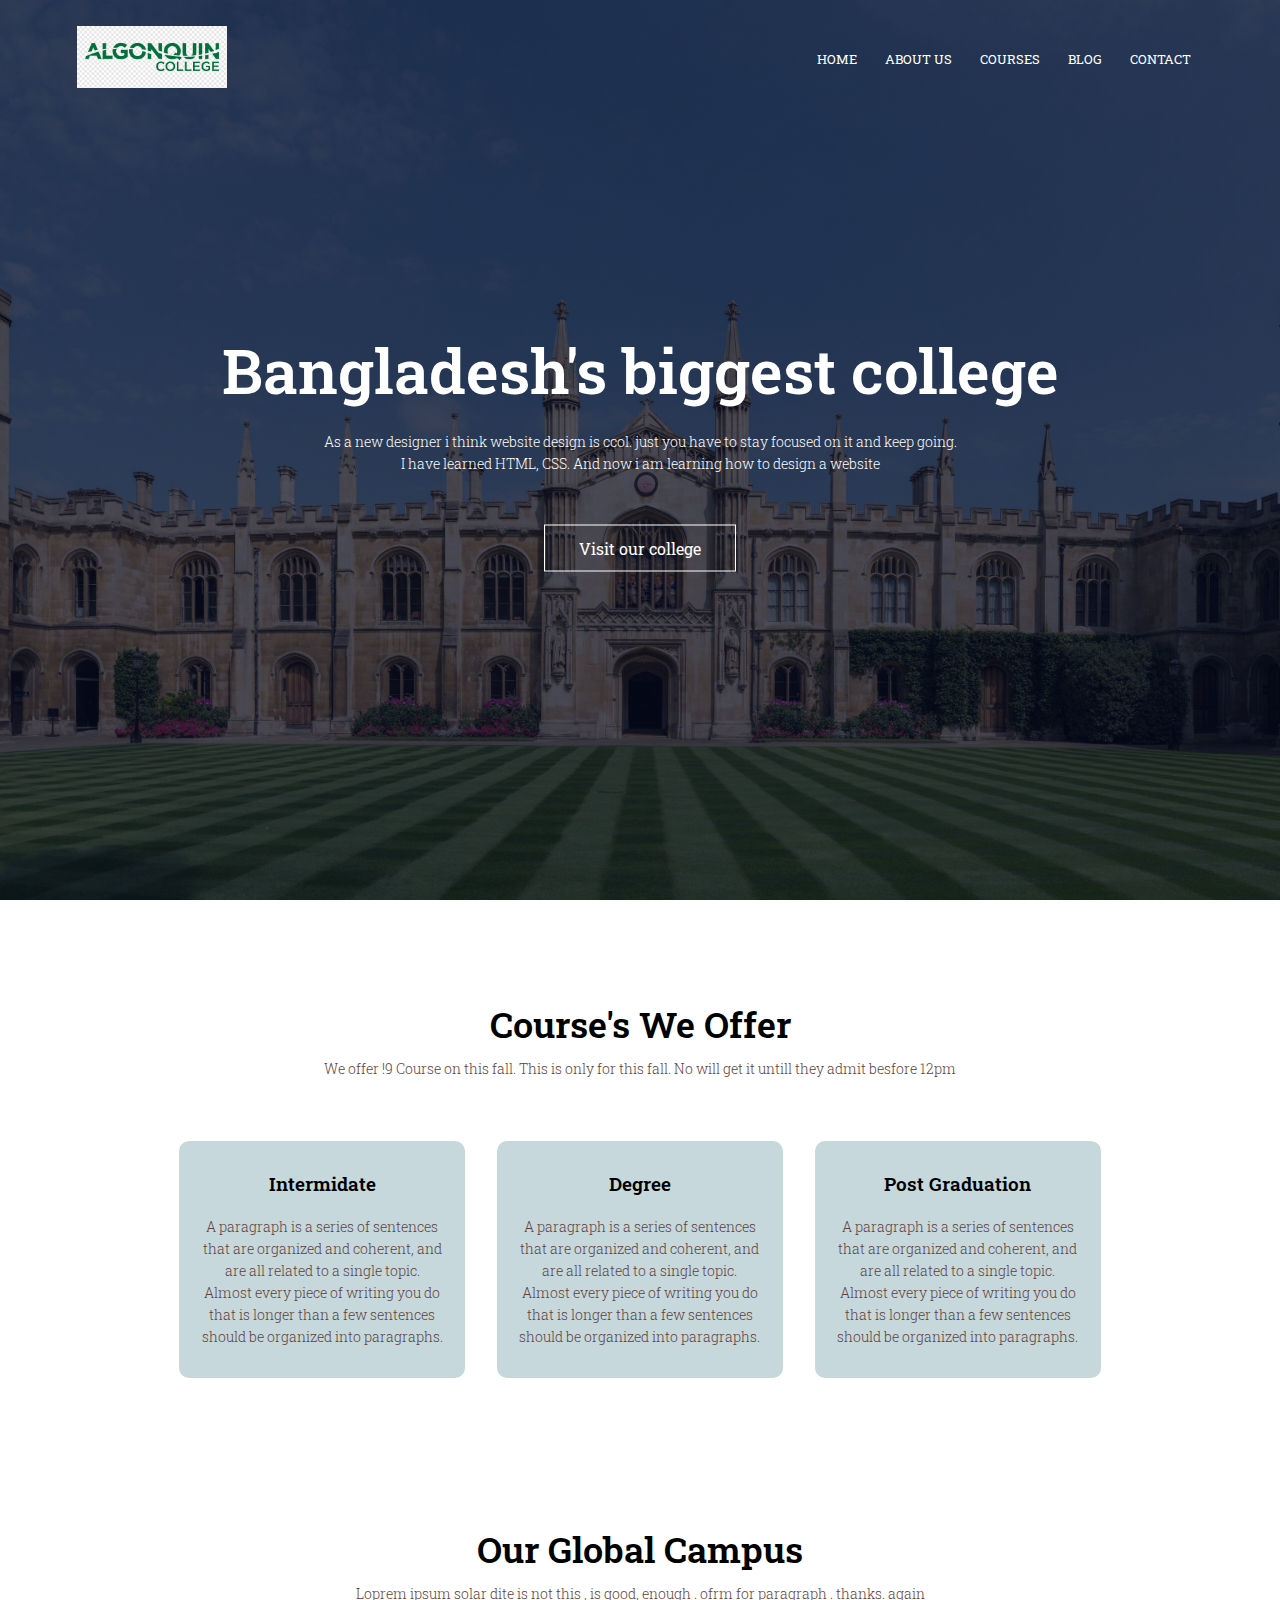
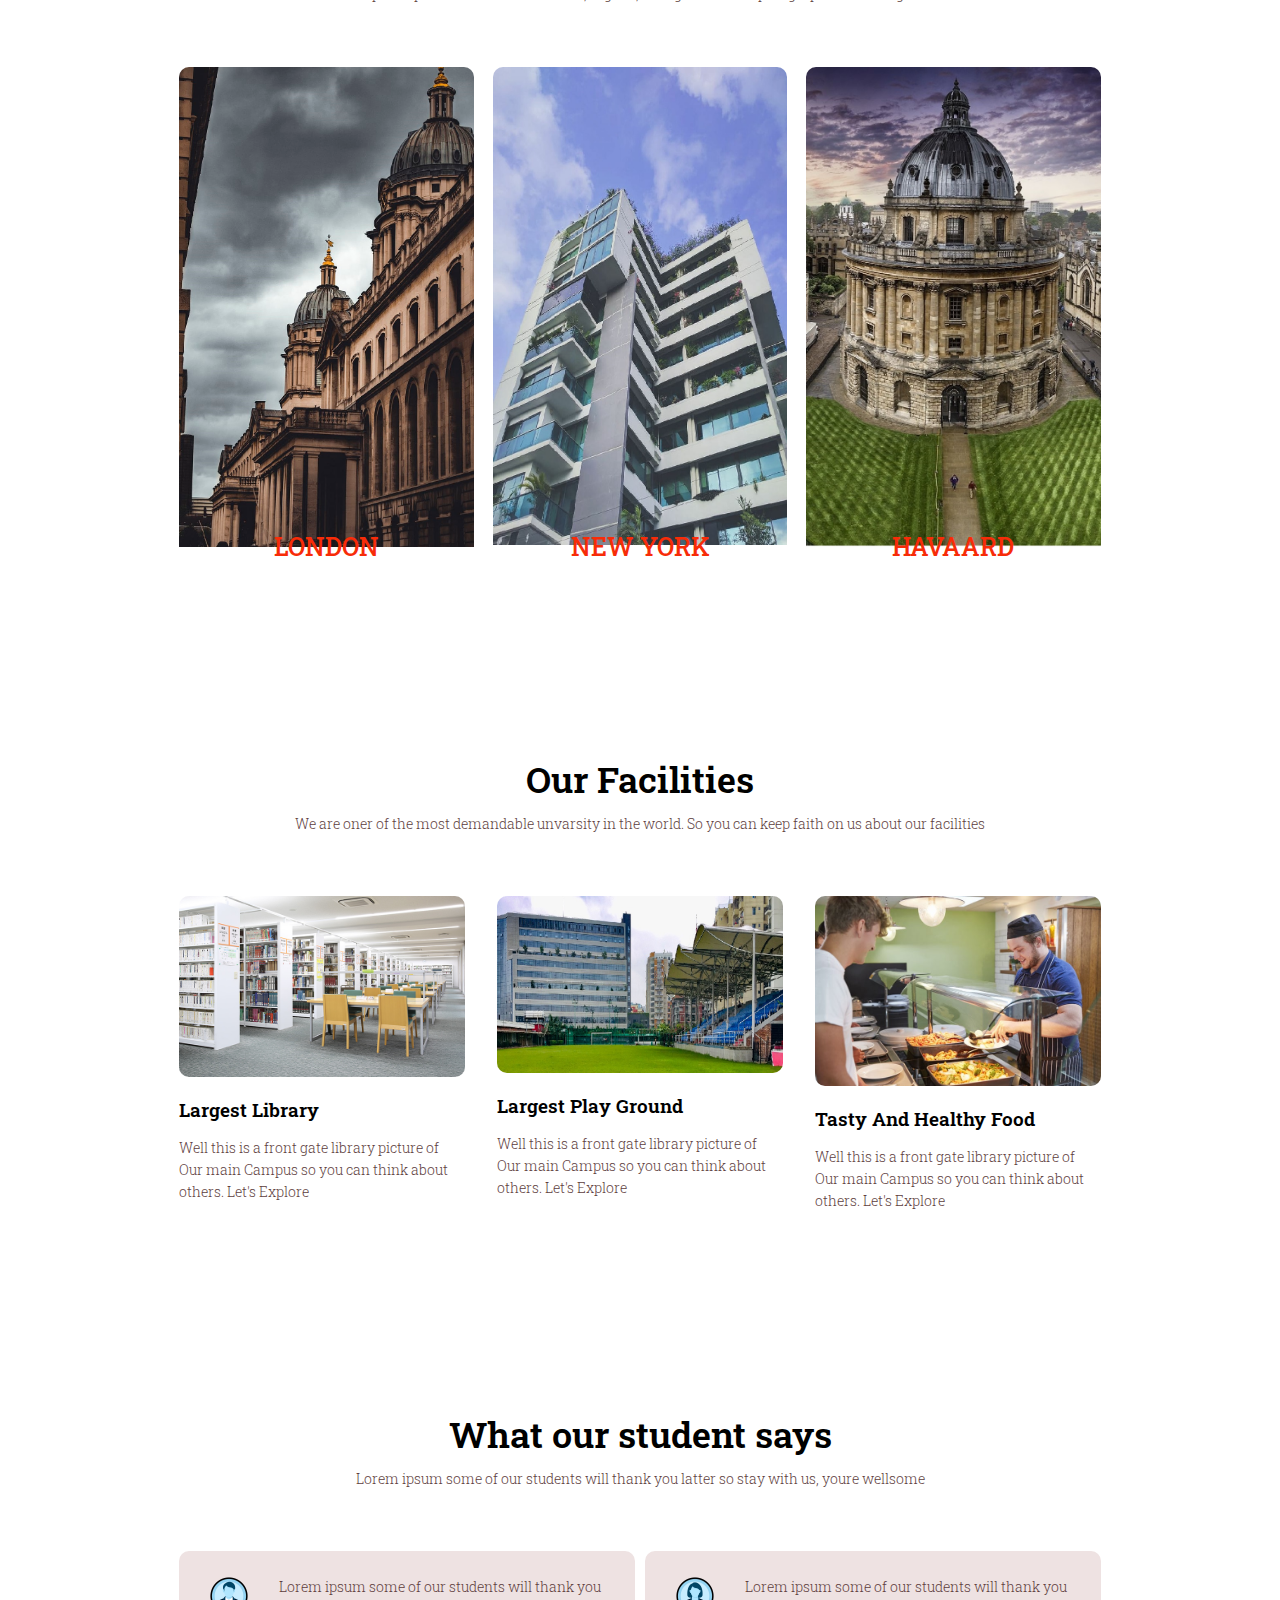
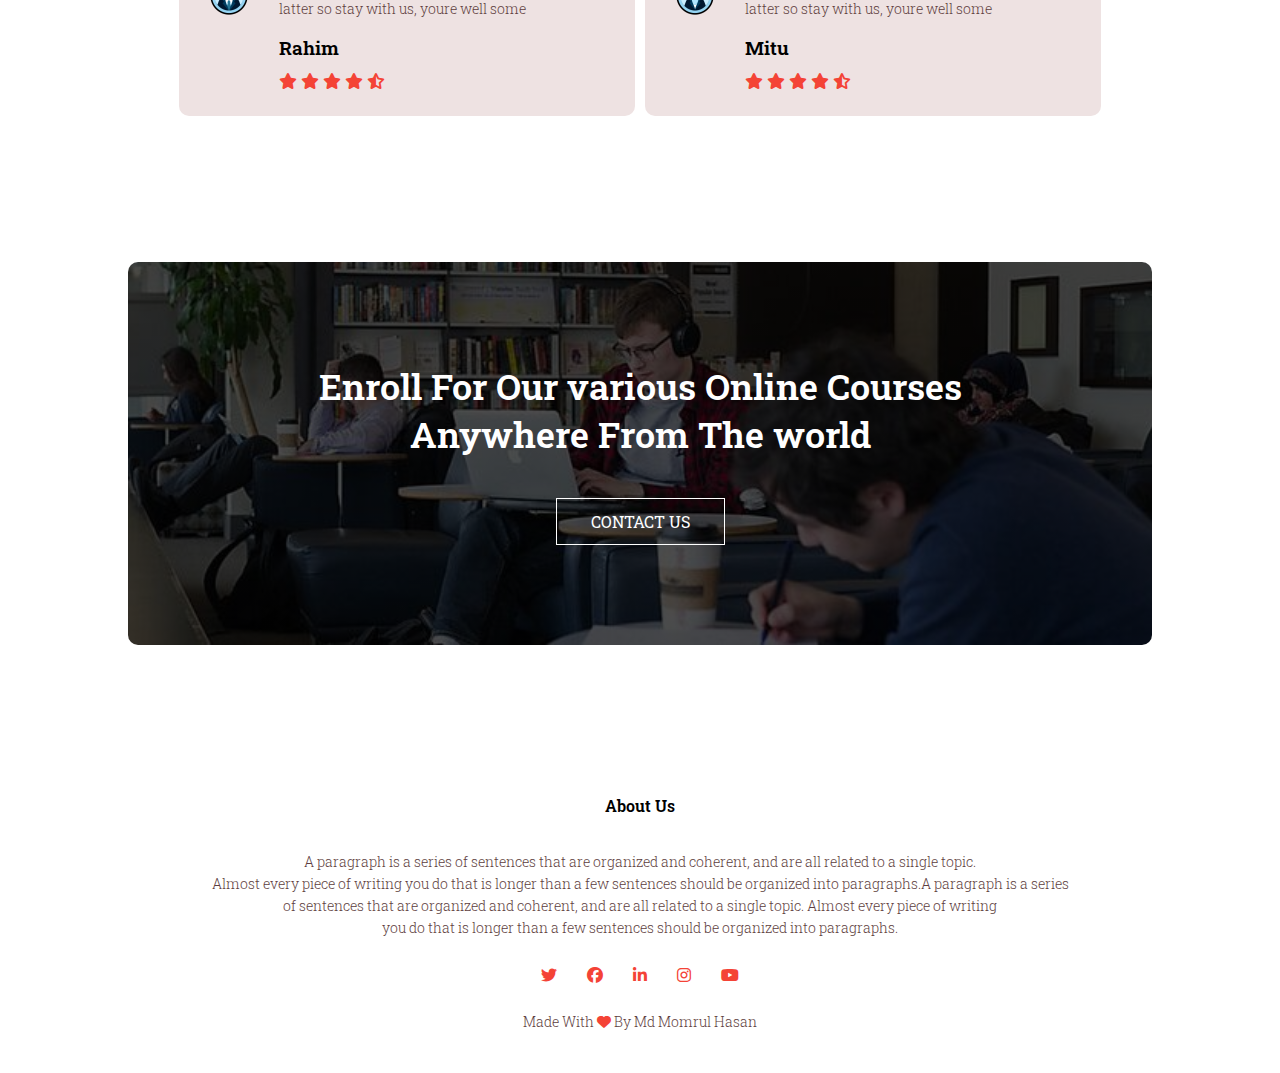
<file: GIMC/index.html>
<!DOCTYPE html>
<html lang="en">

<head>
    <meta charset="UTF-8">
    <meta http-equiv="X-UA-Compatible" content="IE=edge">
    <meta name="viewport" content="width=device-width, initial-scale=1.0">
    <title>Document</title>
    <link rel="stylesheet" href="style.css">
    <link rel="preconnect" href="https://fonts.googleapis.com">
    <link rel="preconnect" href="https://fonts.gstatic.com" crossorigin>
    <link
        href="https://fonts.googleapis.com/css2?family=Macondo&family=Roboto+Slab:wght@500;600;700;800;900&display=swap"
        rel="stylesheet">
    <link rel="stylesheet" href="https://cdnjs.cloudflare.com/ajax/libs/font-awesome/6.1.2/css/all.min.css">

<body>
    <section class="header">
        <nav>
            <a href="index.html"><img src="images/logo.png"></a>
            <div class="nav-links" id="navLinks">
                <i class="fa-solid fa-xmark" onclick="hideMenu()"></i>

                <ul>
                    <li><a href="index.html">HOME</a></li>
                    <li><a href="About.html">ABOUT US</a></li>
                    <li><a href="Course.html">COURSES</a></li>
                    <li><a href="Blog.html">BLOG</a></li>
                    <li><a href="Contact.html">CONTACT</a></li>
                </ul>
            </div>
            <i class="fa-solid fa-bars" onclick="showMenu ()"></i>

        </nav>
        <div class="text-box">
            <h1>Bangladesh's biggest college</h1>
            <p> As a new designer i think website design is ccol. just you have to stay focused on it and keep going.
                <br>I have learned HTML, CSS. And now i am learning how to design a website
            </p>
            <a href="" class="hero-btn">Visit our college</a>
        </div>
    </section>


    <section class="course">
        <h1>Course's We Offer </h1>
        <p>We offer !9 Course on this fall. This is only for this fall. No will get it untill they admit besfore 12pm
        </p>
        <div class="row">
            <div class="course-col">
                <h3>Intermidate</h3>
                <p>A paragraph is a series of sentences that are organized and coherent, and are all related to a single
                    topic. Almost
                    every piece of writing you do that is longer than a few sentences should be organized into
                    paragraphs.</p>
            </div>
            <div class="course-col">
                <h3>Degree</h3>
                <p>A paragraph is a series of sentences that are organized and coherent, and are all related to a single
                    topic.
                    Almost
                    every piece of writing you do that is longer than a few sentences should be organized into
                    paragraphs.</p>
            </div>
            <div class="course-col">
                <h3>Post Graduation</h3>
                <p>A paragraph is a series of sentences that are organized and coherent, and are all related to a single
                    topic.
                    Almost
                    every piece of writing you do that is longer than a few sentences should be organized into
                    paragraphs.</p>
            </div>
        </div>


    </section>
    <section class="campus">
        <h1>Our Global Campus</h1>
        <p>Loprem ipsum solar dite is not this , is good, enough . ofrm for paragraph . thanks. again</p>


        <div class="row">
            <div class="campus-col">
                <img src="images/campus1.jpg">
                <div class="layer">
                    <h3>LONDON</h3>
                </div>
            </div>
            <div class="campus-col">
                <img src="images/campus2.jpg">
                <div class="layer">
                    <h3>NEW YORK</h3>
                </div>
            </div>
            <div class="campus-col">
                <img src="images/campus3.jpg">
                <div class="layer">
                    <h3>HAVAARD</h3>
                </div>
            </div>
        </div>

    </section>


    <section class="facilities">
        <h1>Our Facilities</h1>
        <p>We are oner of the most demandable unvarsity in the world. So you can keep faith on us about our facilities
        </p>

        <div class="row">
            <div class="facilities-col">
                <img src="images/library.jpg">
                <h3>Largest Library </h3>
                <p>Well this is a front gate library picture of Our main Campus so you can think about others. Let's
                    Explore
                </p>
            </div>
            <div class="facilities-col">
                <img src="images/playground.jpg">
                <h3>Largest Play Ground </h3>
                <p>Well this is a front gate library picture of Our main Campus so you can think about others. Let's
                    Explore
                </p>
            </div>
            <div class="facilities-col">
                <img src="images/cafeteria.jpg">
                <h3>Tasty And Healthy Food</h3>
                <p>Well this is a front gate library picture of Our main Campus so you can think about others. Let's
                    Explore
                </p>
            </div>
        </div>



    </section>



    <section class="testimonial">
        <h1>What our student says</h1>
        <p>Lorem ipsum some of our students will thank you latter so stay with us, youre wellsome</p>



        <div class="row">
            <div class="testimonial-col">
                <img src="images/user1.png">
                <div>
                    <p>Lorem ipsum some of our students will thank you latter so stay with us, youre well some</p>
                    <h3>Rahim</h3>
                    <i class="fa-solid fa-star"></i>
                    <i class="fa-solid fa-star"></i>
                    <i class="fa-solid fa-star"></i>
                    <i class="fa-solid fa-star"></i>
                    <i class="fa-solid fa-star-half-stroke"></i>

                </div>
            </div>
            <div class="testimonial-col">
                <img src="images/user2.png">
                <div>
                    <p>Lorem ipsum some of our students will thank you latter so stay with us, youre well some</p>
                    <h3>Mitu</h3>
                    <i class="fa-solid fa-star"></i>
                    <i class="fa-solid fa-star"></i>
                    <i class="fa-solid fa-star"></i>
                    <i class="fa-solid fa-star"></i>
                    <i class="fa-solid fa-star-half-stroke"></i>

                </div>
            </div>
        </div>

    </section>


    <section class="cta">
        <h1>Enroll For Our various Online Courses<br>Anywhere From The world
        </h1>
        <a href="" class="hero-btn">CONTACT US</a>
    </section>


    <section class="footer">
        <h4>About Us</h4>
        <p>A paragraph is a series of sentences that are organized and coherent, and are all related to a single
            topic.<br> Almost
            every piece of writing you do that is longer than a few sentences should be organized into paragraphs.A
            paragraph is a series<br> of sentences that are organized and coherent, and are all related to a single
            topic. Almost
            every piece of writing <br>you do that is longer than a few sentences should be organized into paragraphs.
        </p>
        <div class="icons">
            <i class="fa-brands fa-twitter"></i>
            <i class="fa-brands fa-facebook"></i>
            <i class="fa-brands fa-linkedin-in"></i>
            <i class="fa-brands fa-instagram"></i>
            <i class="fa-brands fa-youtube"></i>

        </div>
<p>Made With <i class="fa-solid fa-heart"></i> By Md Momrul Hasan</p>
    </section>










    <!-- ----javascirpt for toogle meni-- -->
    <script>
        var navLinks = document.getElementById("navLinks");
        function showMenu() {
            navLinks.style.right = "0";
        }
        function hideMenu() {
            navLinks.style.right = "-200px";
        }
    </script>

</body>

</html>
</file>
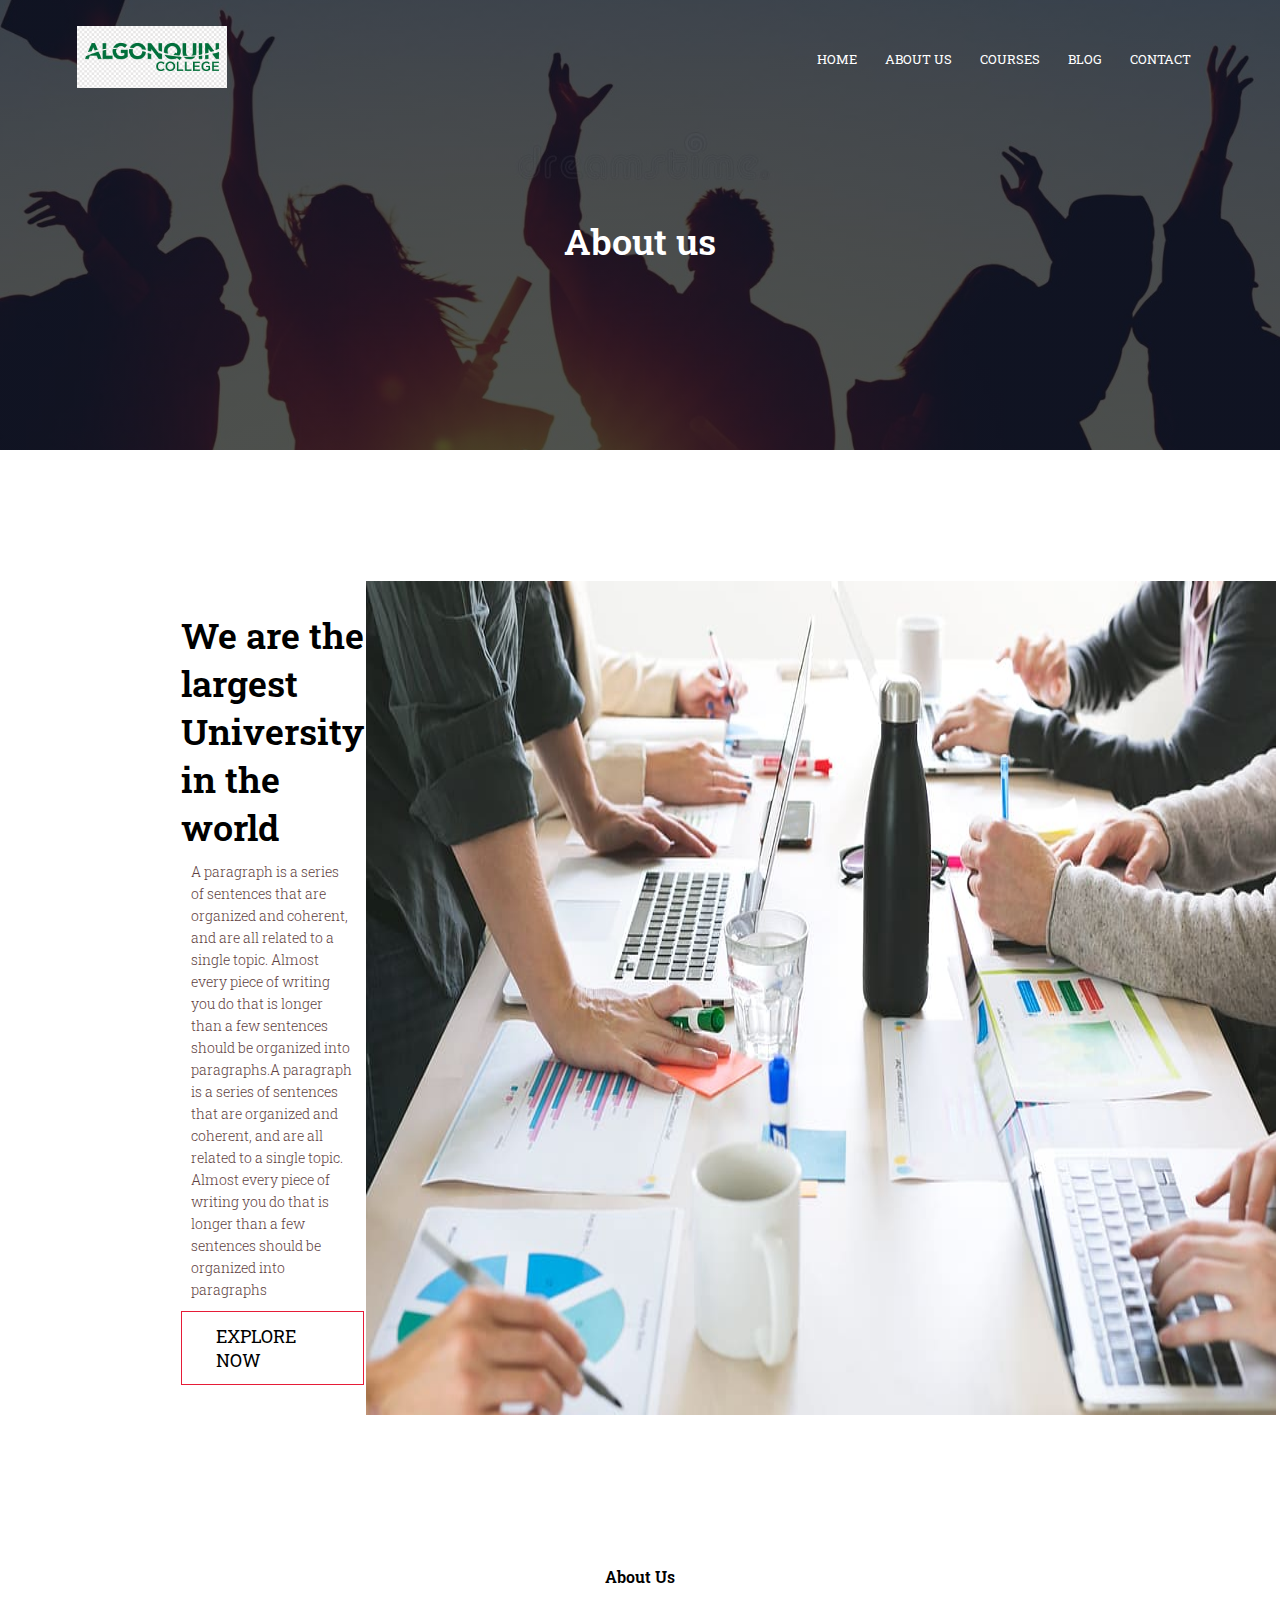
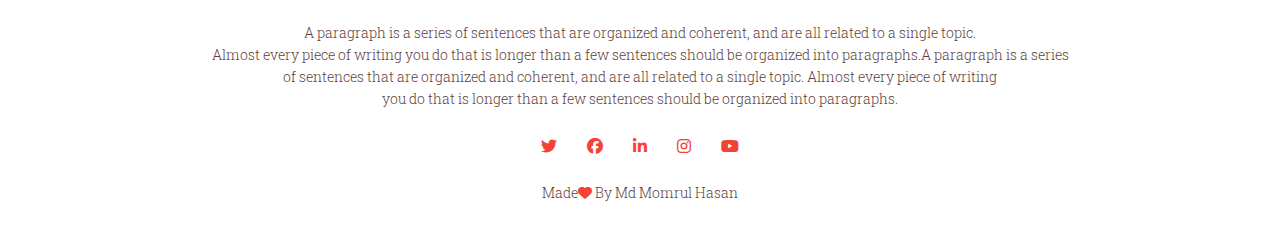
<file: GIMC/About.html>
<!DOCTYPE html>
<html lang="en">

<head>
    <meta charset="UTF-8">
    <meta http-equiv="X-UA-Compatible" content="IE=edge">
    <meta name="viewport" content="width=device-width, initial-scale=1.0">
    <title>Document</title>
    <link rel="stylesheet" href="style.css">
    <link rel="preconnect" href="https://fonts.googleapis.com">
    <link rel="preconnect" href="https://fonts.gstatic.com" crossorigin>
    <link
        href="https://fonts.googleapis.com/css2?family=Macondo&family=Roboto+Slab:wght@500;600;700;800;900&display=swap"
        rel="stylesheet">
    <link rel="stylesheet" href="https://cdnjs.cloudflare.com/ajax/libs/font-awesome/6.1.2/css/all.min.css">

<body>
    <section class="sub-header">
        <nav>
            <a href="index.html"><img src="images/logo.png"></a>
            <div class="nav-links" id="navLinks">
                <i class="fa-solid fa-xmark" onclick="hideMenu()"></i>

                <ul>
                    <li><a href="index.html">HOME</a></li>
                    <li><a href="About.html">ABOUT US</a></li>
                    <li><a href="Course.html">COURSES</a></li>
                    <li><a href="Blog.html">BLOG</a></li>
                    <li><a href="Contact.html">CONTACT</a></li>
                </ul>
            </div>
            <i class="fa-solid fa-bars" onclick="showMenu ()"></i>
        </nav>
        <h1>About us</h1>

    </section>

    <section class="about-us">
        <div class="row">
            <div class="about-col">
                <h1>We are the largest University in the world</h1>
                <p>A paragraph is a series of sentences that are organized and coherent, and are all related to a single
                    topic.
                    Almost every piece of writing you do that is longer than a few sentences should be organized into
                    paragraphs.A paragraph
                    is a series of sentences that are organized and coherent, and are all related to a single topic.
                    Almost every piece of writing
                    you do that is longer than a few sentences should be organized into paragraphs</p>
                <a href="" class="hero-btn red-btn">EXPLORE NOW</a>
            </div>
            <img src="images/aboutus.jpg">
        </div>
    </section>


    <section class="footer">
        <h4>About Us</h4>
        <p>A paragraph is a series of sentences that are organized and coherent, and are all related to a single
            topic.<br> Almost
            every piece of writing you do that is longer than a few sentences should be organized into paragraphs.A
            paragraph is a series<br> of sentences that are organized and coherent, and are all related to a single
            topic. Almost
            every piece of writing <br>you do that is longer than a few sentences should be organized into paragraphs.
        </p>
        <div class="icons">
            <i class="fa-brands fa-twitter"></i>
            <i class="fa-brands fa-facebook"></i>
            <i class="fa-brands fa-linkedin-in"></i>
            <i class="fa-brands fa-instagram"></i>
            <i class="fa-brands fa-youtube"></i>

        </div>
        <p>Made<i class="fa-solid fa-heart"></i> By Md Momrul Hasan</p>
    </section>










    <!-- ----javascirpt for toogle meni-- -->
    <script>
        var navLinks = document.getElementById("navLinks");
        function showMenu() {
            navLinks.style.right = "0";
        }
        function hideMenu() {
            navLinks.style.right = "-200px";
        }
    </script>

</body>

</html>
</file>
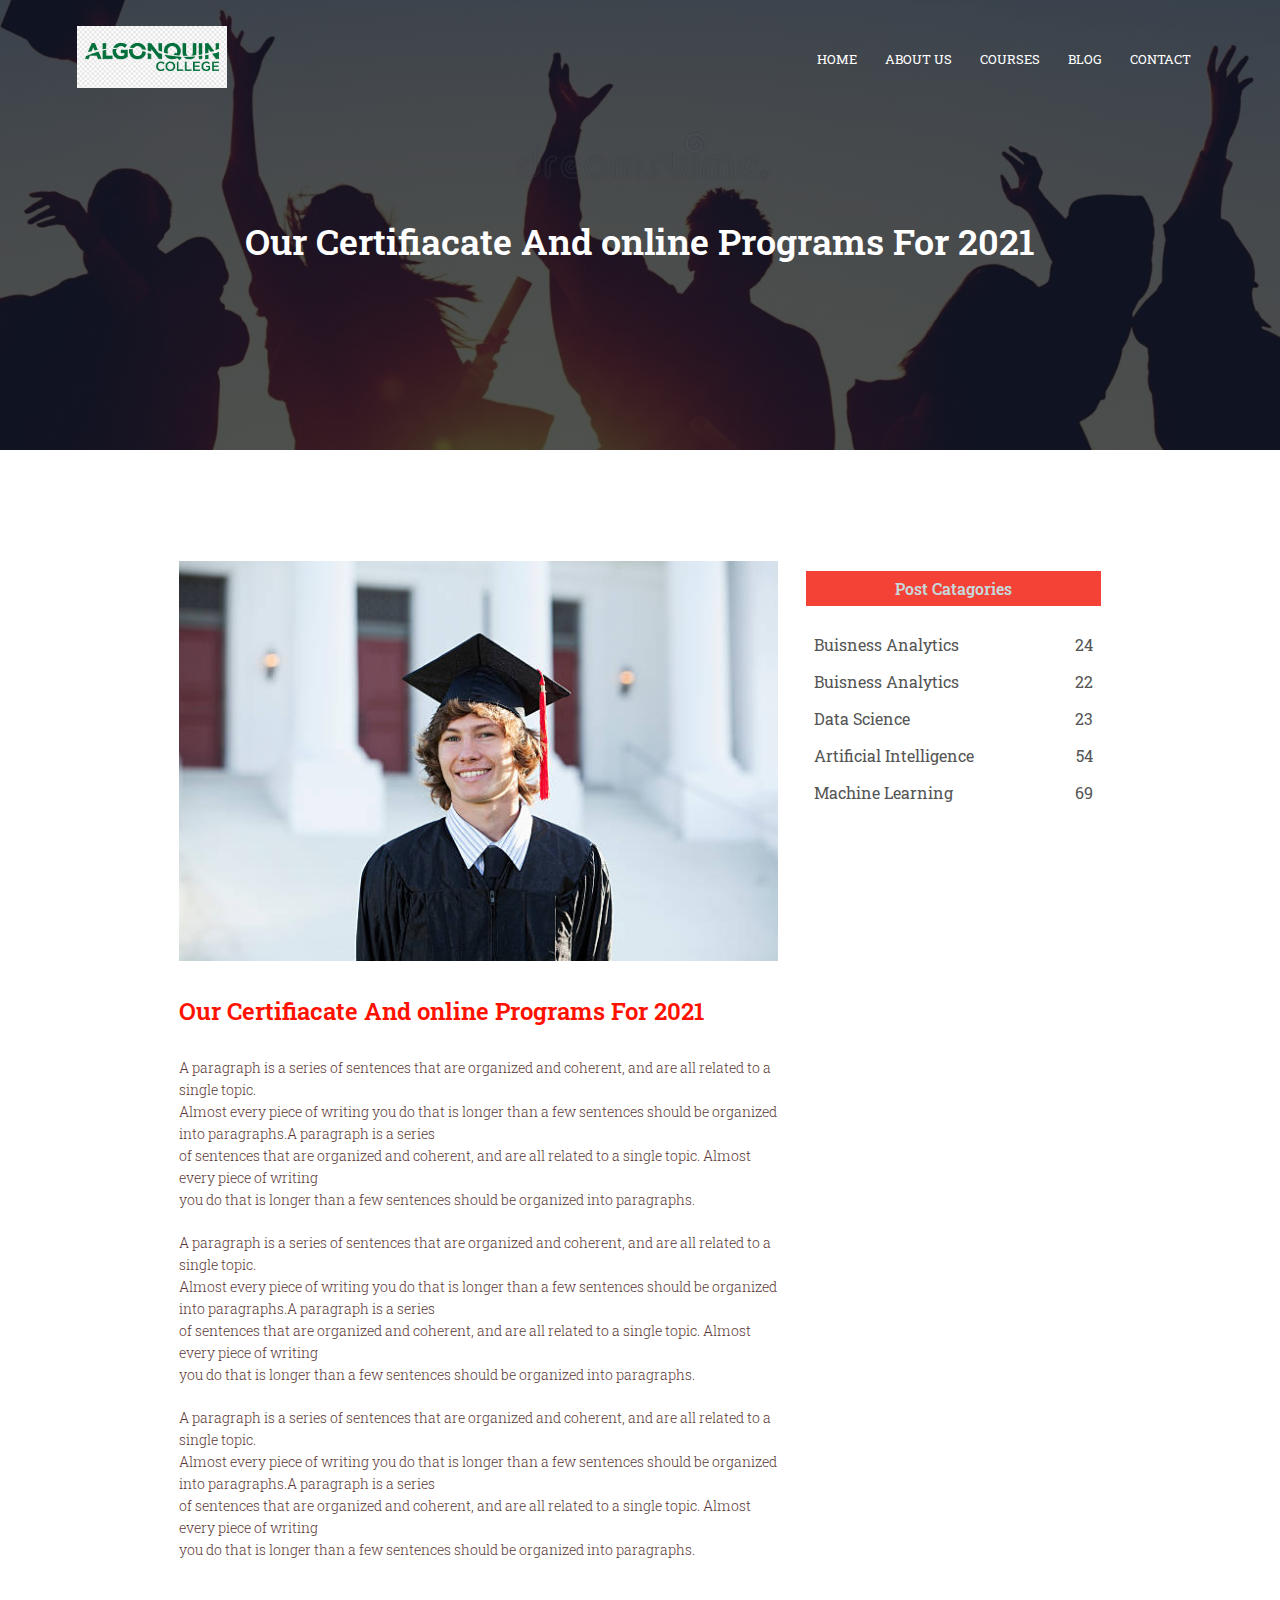
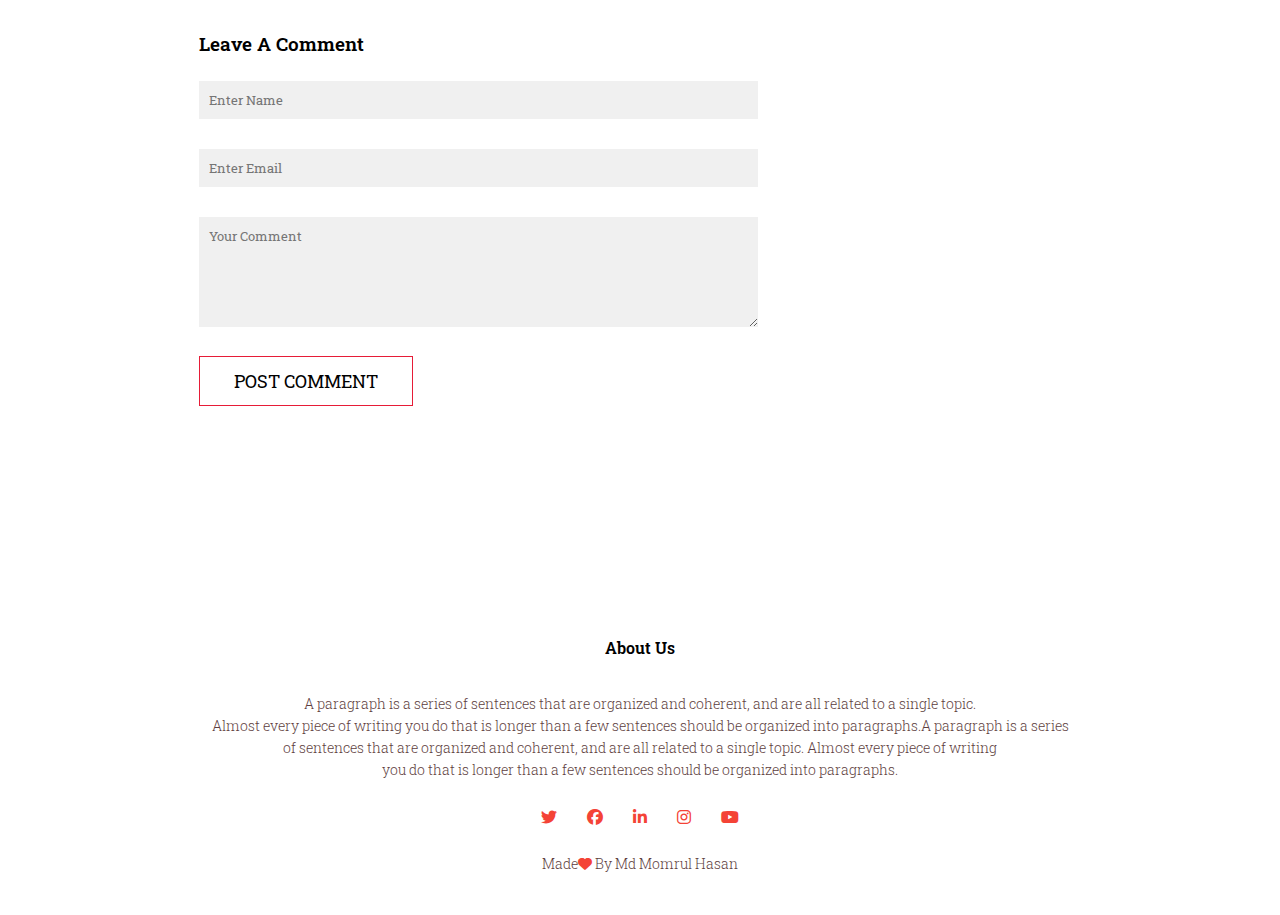
<file: GIMC/Blog.html>
<!DOCTYPE html>
<html lang="en">

<head>
    <meta charset="UTF-8">
    <meta http-equiv="X-UA-Compatible" content="IE=edge">
    <meta name="viewport" content="width=device-width, initial-scale=1.0">
    <title>Document</title>
    <link rel="stylesheet" href="style.css">
    <link rel="preconnect" href="https://fonts.googleapis.com">
    <link rel="preconnect" href="https://fonts.gstatic.com" crossorigin>
    <link
        href="https://fonts.googleapis.com/css2?family=Macondo&family=Roboto+Slab:wght@500;600;700;800;900&display=swap"
        rel="stylesheet">
    <link rel="stylesheet" href="https://cdnjs.cloudflare.com/ajax/libs/font-awesome/6.1.2/css/all.min.css">

<body>
    <section class="sub-header">
        <nav>
            <a href="index.html"><img src="images/logo.png"></a>
            <div class="nav-links" id="navLinks">
                <i class="fa-solid fa-xmark" onclick="hideMenu()"></i>

                <ul>
                    <li><a href="index.html">HOME</a></li>
                    <li><a href="About.html">ABOUT US</a></li>
                    <li><a href="Course.html">COURSES</a></li>
                    <li><a href="Blog.html">BLOG</a></li>
                    <li><a href="Contact.html">CONTACT</a></li>
                </ul>
            </div>
            <i class="fa-solid fa-bars" onclick="showMenu ()"></i>

        </nav>
        <h1>Our Certifiacate And online Programs For 2021</h1>

    </section>





    <section class="blog-content">
        <div class="row">
            <div class="blog-left">
                <img src="images/blog.jpg">
                <h2>Our Certifiacate And online Programs For 2021</h2>
                <p>A paragraph is a series of sentences that are organized and coherent, and are all related to a single
                    topic.<br> Almost
                    every piece of writing you do that is longer than a few sentences should be organized into
                    paragraphs.A
                    paragraph is a series<br> of sentences that are organized and coherent, and are all related to a
                    single
                    topic. Almost
                    every piece of writing <br>you do that is longer than a few sentences should be organized into
                    paragraphs.
                </p><br>
                <p>A paragraph is a series of sentences that are organized and coherent, and are all related to a single
                    topic.<br> Almost
                    every piece of writing you do that is longer than a few sentences should be organized into
                    paragraphs.A
                    paragraph is a series<br> of sentences that are organized and coherent, and are all related to a
                    single
                    topic. Almost
                    every piece of writing <br>you do that is longer than a few sentences should be organized into
                    paragraphs.
                </p><br>
                <p>A paragraph is a series of sentences that are organized and coherent, and are all related to a single
                    topic.<br> Almost
                    every piece of writing you do that is longer than a few sentences should be organized into
                    paragraphs.A
                    paragraph is a series<br> of sentences that are organized and coherent, and are all related to a
                    single
                    topic. Almost
                    every piece of writing <br>you do that is longer than a few sentences should be organized into
                    paragraphs.
                </p>
                <div class="comment-box">
                    <h3>Leave A Comment</h3>
                    <form class="comment-form">
                        <input type="text" placeholder="Enter Name">
                        <input type="email" placeholder="Enter Email">
                        <textarea rows="5" placeholder="Your Comment"></textarea>
                        <button type="submit" class="hero-btn red-btn">POST COMMENT</button>
                    </form>
                </div>
            </div>




            <div class="blog-right">
                <h3>Post Catagories</h3>
                <div>
                    <span>Buisness Analytics</span>
                    <span>24</span>
                </div>
                <div>
                    <span>Buisness Analytics</span>
                    <span>22</span>
                </div>
                <div>
                    <span>Data Science</span>
                    <span>23</span>
                </div>
                <div>
                    <span>Artificial Intelligence</span>
                    <span>54</span>
                </div>
                <div>
                    <span>Machine Learning</span>
                    <span>69</span>
                </div>
            </div>
    </section>



    <section class="footer">
        <h4>About Us</h4>
        <p>A paragraph is a series of sentences that are organized and coherent, and are all related to a single
            topic.<br> Almost
            every piece of writing you do that is longer than a few sentences should be organized into paragraphs.A
            paragraph is a series<br> of sentences that are organized and coherent, and are all related to a single
            topic. Almost
            every piece of writing <br>you do that is longer than a few sentences should be organized into paragraphs.
        </p>
        <div class="icons">
            <i class="fa-brands fa-twitter"></i>
            <i class="fa-brands fa-facebook"></i>
            <i class="fa-brands fa-linkedin-in"></i>
            <i class="fa-brands fa-instagram"></i>
            <i class="fa-brands fa-youtube"></i>

        </div>
        <p>Made<i class="fa-solid fa-heart"></i> By Md Momrul Hasan</p>
    </section>










    <!-- ----javascirpt for toogle meni-- -->
    <script>
        var navLinks = document.getElementById("navLinks");
        function showMenu() {
            navLinks.style.right = "0";
        }
        function hideMenu() {
            navLinks.style.right = "-200px";
        }
    </script>

</body>

</html>
</file>
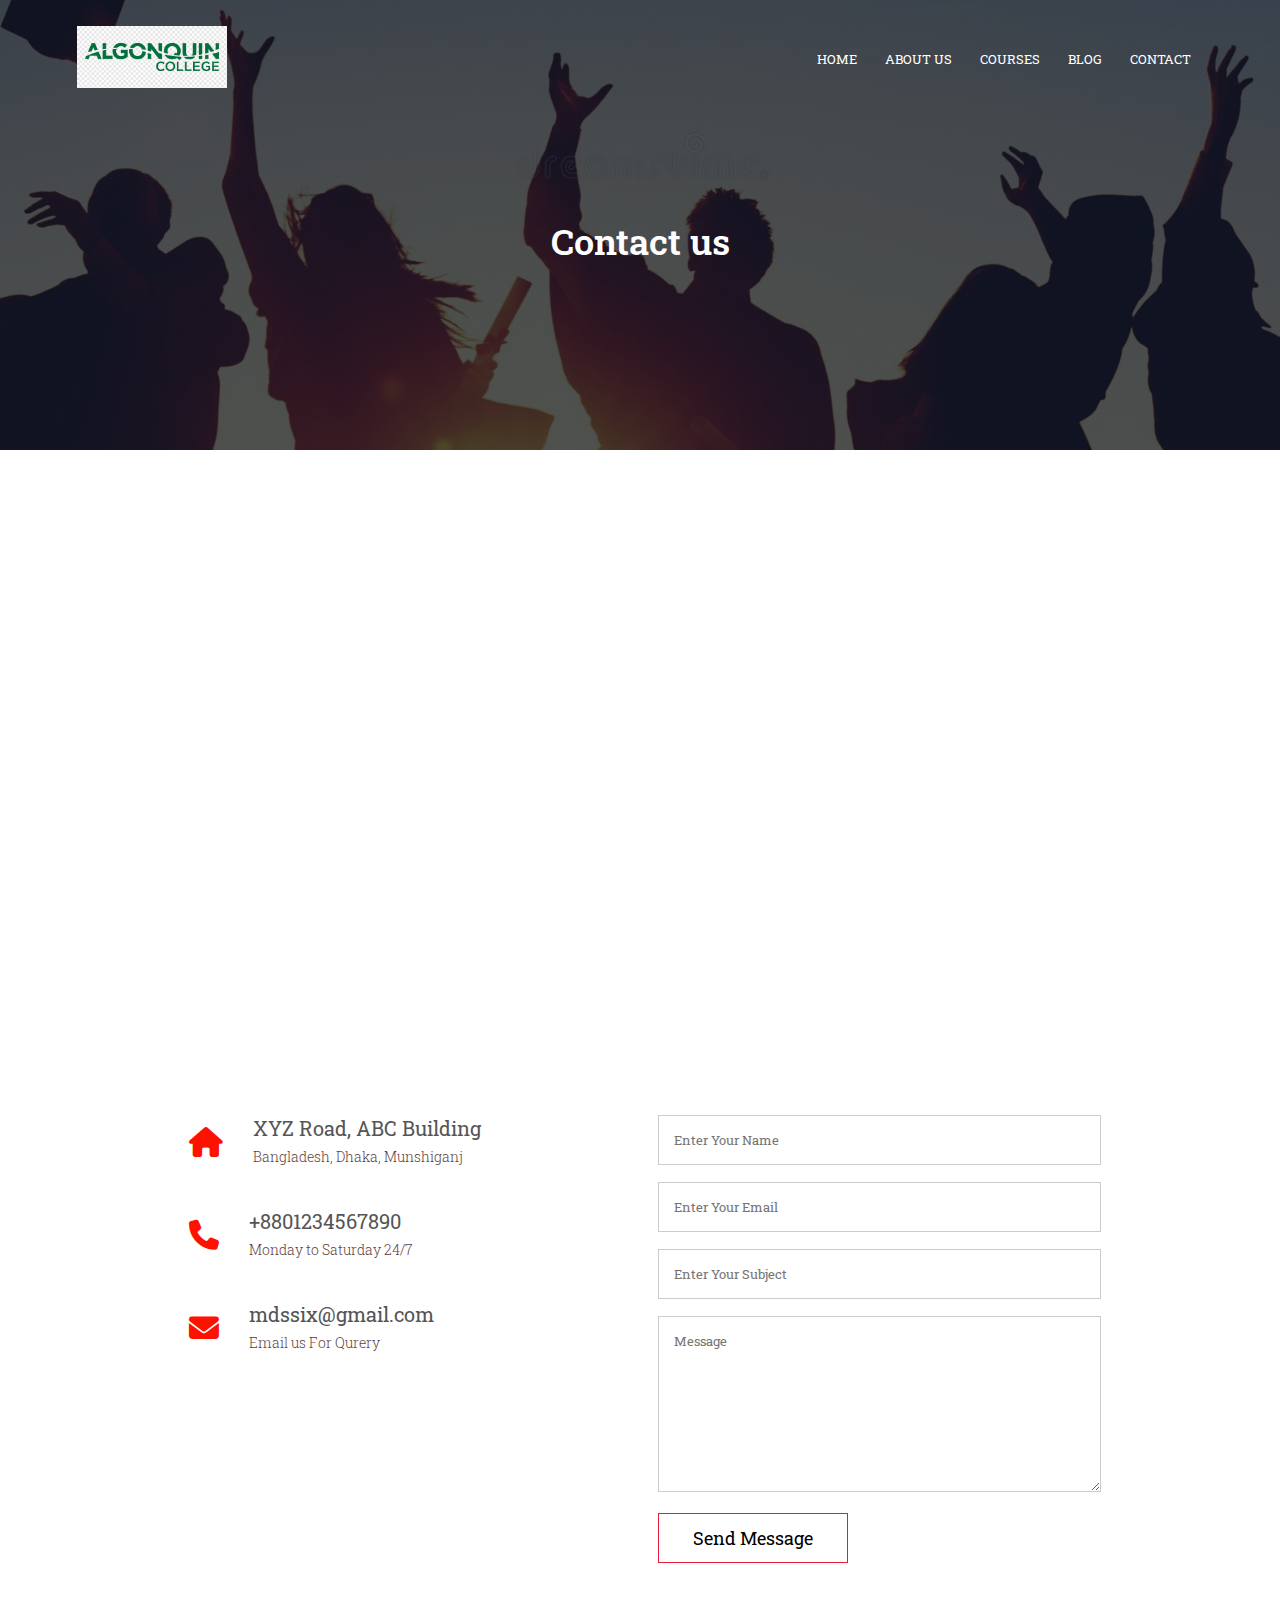
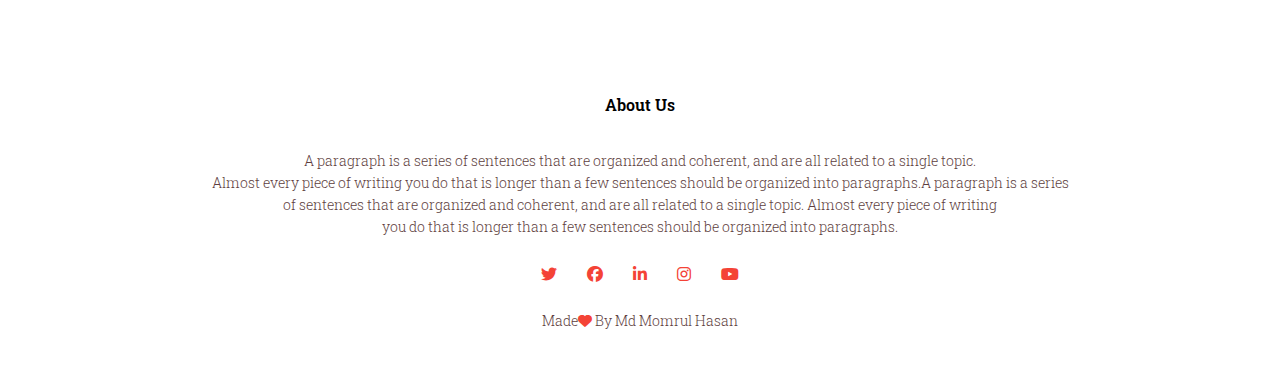
<file: GIMC/Contact.html>
<!DOCTYPE html>
<html lang="en">

<head>
    <meta charset="UTF-8">
    <meta http-equiv="X-UA-Compatible" content="IE=edge">
    <meta name="viewport" content="width=device-width, initial-scale=1.0">
    <title>Document</title>
    <link rel="stylesheet" href="style.css">
    <link rel="preconnect" href="https://fonts.googleapis.com">
    <link rel="preconnect" href="https://fonts.gstatic.com" crossorigin>
    <link
        href="https://fonts.googleapis.com/css2?family=Macondo&family=Roboto+Slab:wght@500;600;700;800;900&display=swap"
        rel="stylesheet">
    <link rel="stylesheet" href="https://cdnjs.cloudflare.com/ajax/libs/font-awesome/6.1.2/css/all.min.css">

<body>
    <section class="sub-header">
        <nav>
            <a href="index.html"><img src="images/logo.png"></a>
            <div class="nav-links" id="navLinks">
                <i class="fa-solid fa-xmark" onclick="hideMenu()"></i>

                <ul>
                    <li><a href="index.html">HOME</a></li>
                    <li><a href="About.html">ABOUT US</a></li>
                    <li><a href="Course.html">COURSES</a></li>
                    <li><a href="Blog.html">BLOG</a></li>
                    <li><a href="Contact.html">CONTACT</a></li>
                </ul>
            </div>
            <i class="fa-solid fa-bars" onclick="showMenu ()"></i>
        </nav>
        <h1>Contact us</h1>

    </section>

    <section class="location">
        <iframe
            src="https://www.google.com/maps/embed?pb=!1m18!1m12!1m3!1d58523.56828926008!2d90.4923882284544!3d23.542462619671934!2m3!1f0!2f0!3f0!3m2!1i1024!2i768!4f13.1!3m3!1m2!1s0x3755addfa6be8f6d%3A0x743bc3c6e0d9c53a!2sMunshiganj!5e0!3m2!1sen!2sbd!4v1661819246116!5m2!1sen!2sbd"
            width="600" height="450" style="border:0;" allowfullscreen="" loading="lazy"
            referrerpolicy="no-referrer-when-downgrade"></iframe>
    </section>


    <section class="contact-us">
        <div class="row">
            <div class="contact-col">
                <div>
                    <i class="fa-solid fa-house"></i>
                    <span>
                        <h5>XYZ Road, ABC Building</h5>
                        <p>Bangladesh, Dhaka, Munshiganj</p>
                    </span>
                </div>
                <div>
                    <i class="fa-solid fa-phone"></i>
                    <span>
                        <h5>+8801234567890</h5>
                        <p>Monday to Saturday 24/7</p>
                    </span>
                </div>
                <div>
                    <i class="fa-solid fa-envelope"></i>
                    <span>
                        <h5>mdssix@gmail.com</h5>
                        <p>Email us For Qurery</p>
                    </span>
                </div>
            </div>
            <div class="contact-col">
            <form action="form-handler.php" method="post">
                <input type="text" name="name" placeholder="Enter Your Name" required>
                <input type="Email" name="email" placeholder="Enter Your Email" required>
                <input type="text" name="subject" placeholder="Enter Your Subject" required>
                <textarea rows="8" name="message" placeholder="Message" required></textarea>
                <button type="submit" class="hero-btn red-btn">Send Message</button>
            </form>
            </div>
            </div>

    </section>




    <section class="footer">
        <h4>About Us</h4>
        <p>A paragraph is a series of sentences that are organized and coherent, and are all related to a single
            topic.<br> Almost
            every piece of writing you do that is longer than a few sentences should be organized into paragraphs.A
            paragraph is a series<br> of sentences that are organized and coherent, and are all related to a single
            topic. Almost
            every piece of writing <br>you do that is longer than a few sentences should be organized into paragraphs.
        </p>
        <div class="icons">
            <i class="fa-brands fa-twitter"></i>
            <i class="fa-brands fa-facebook"></i>
            <i class="fa-brands fa-linkedin-in"></i>
            <i class="fa-brands fa-instagram"></i>
            <i class="fa-brands fa-youtube"></i>

        </div>
        <p>Made<i class="fa-solid fa-heart"></i> By Md Momrul Hasan</p>
    </section>










    <!-- ----javascirpt for toogle meni-- -->
    <script>
        var navLinks = document.getElementById("navLinks");
        function showMenu() {
            navLinks.style.right = "0";
        }
        function hideMenu() {
            navLinks.style.right = "-200px";
        }
    </script>

</body>

</html>
</file>
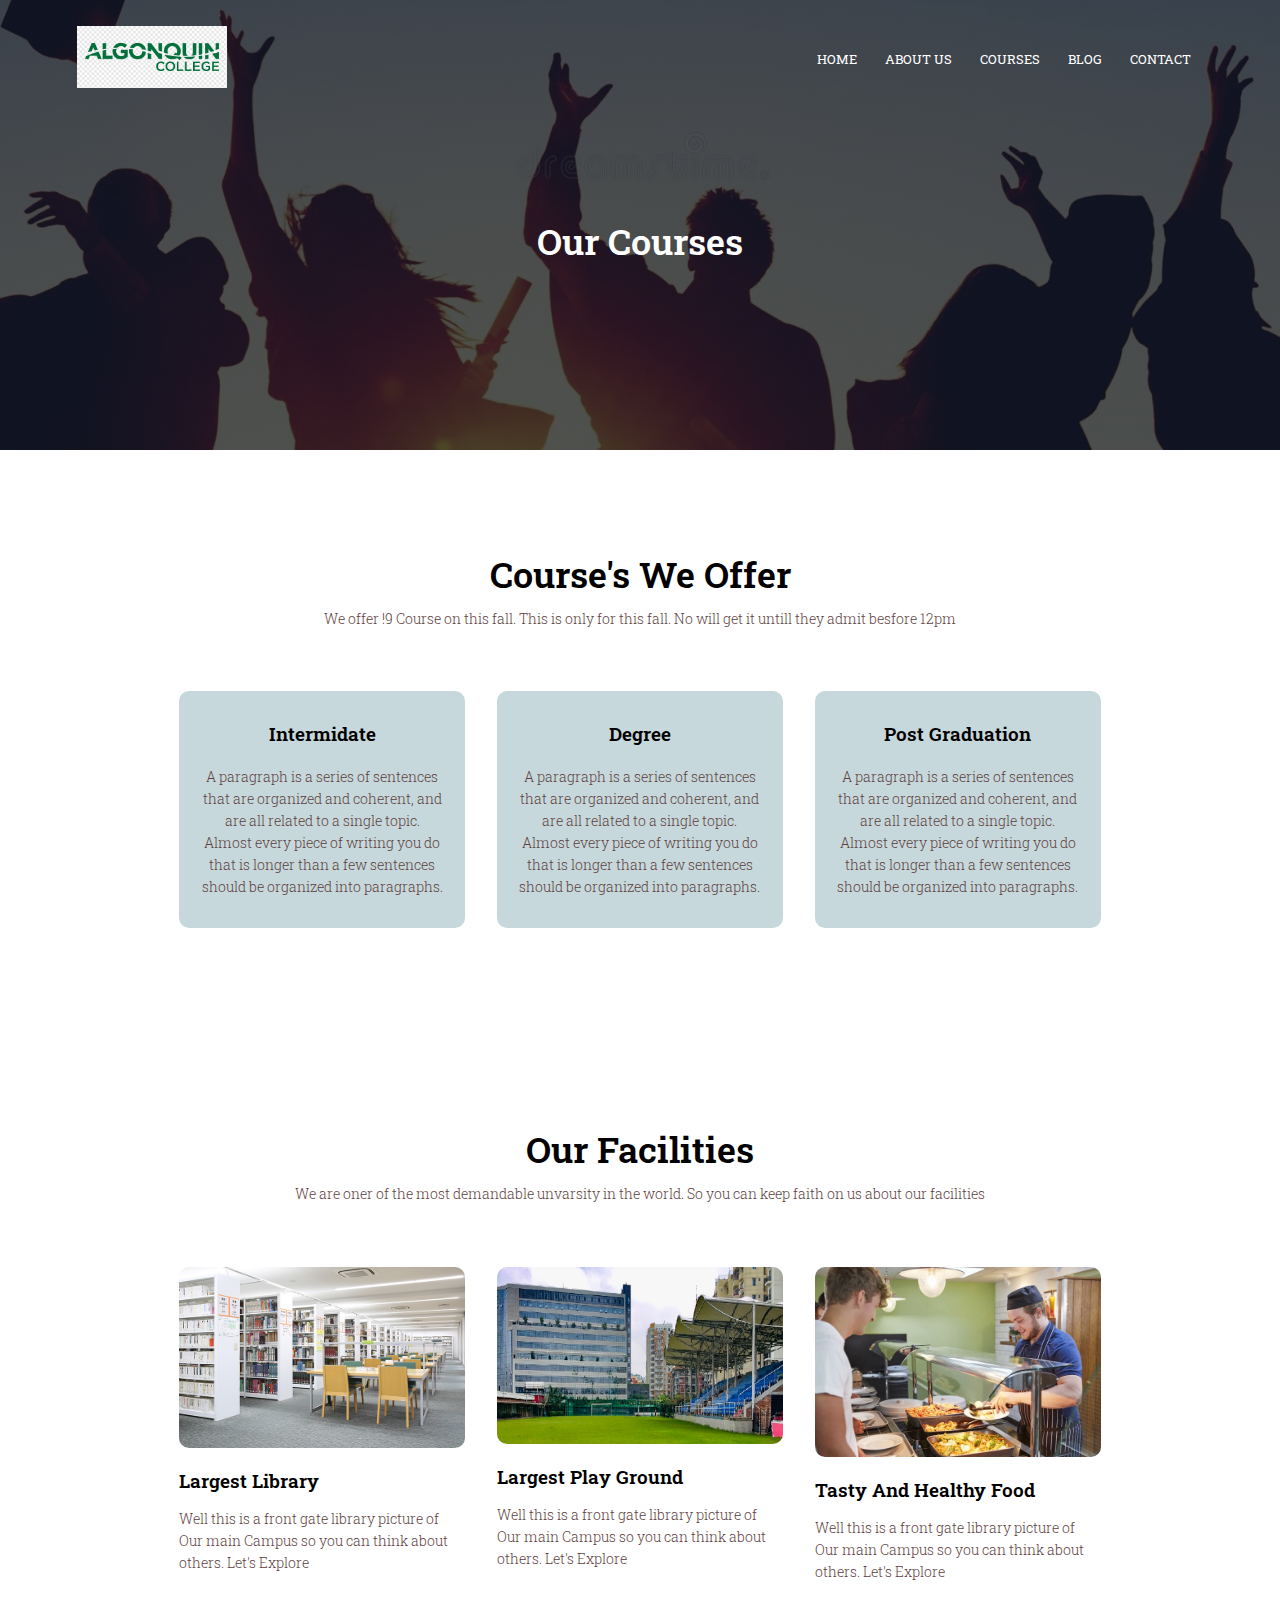
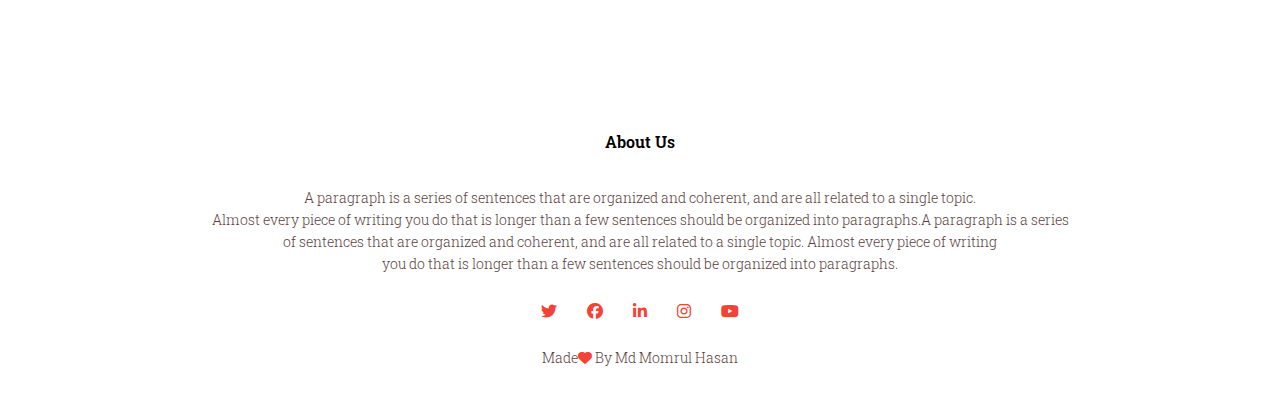
<file: GIMC/Course.html>
<!DOCTYPE html>
<html lang="en">

<head>
    <meta charset="UTF-8">
    <meta http-equiv="X-UA-Compatible" content="IE=edge">
    <meta name="viewport" content="width=device-width, initial-scale=1.0">
    <title>Document</title>
    <link rel="stylesheet" href="style.css">
    <link rel="preconnect" href="https://fonts.googleapis.com">
    <link rel="preconnect" href="https://fonts.gstatic.com" crossorigin>
    <link
        href="https://fonts.googleapis.com/css2?family=Macondo&family=Roboto+Slab:wght@500;600;700;800;900&display=swap"
        rel="stylesheet">
    <link rel="stylesheet" href="https://cdnjs.cloudflare.com/ajax/libs/font-awesome/6.1.2/css/all.min.css">

<body>
    <section class="sub-header">
        <nav>
            <a href="index.html"><img src="images/logo.png"></a>
            <div class="nav-links" id="navLinks">
                <i class="fa-solid fa-xmark" onclick="hideMenu()"></i>

                <ul>
                    <li><a href="index.html">HOME</a></li>
                    <li><a href="About.html">ABOUT US</a></li>
                    <li><a href="Course.html">COURSES</a></li>
                    <li><a href="Blog.html">BLOG</a></li>
                    <li><a href="Contact.html">CONTACT</a></li>
                </ul>
            </div>
            <i class="fa-solid fa-bars" onclick="showMenu ()"></i>
        </nav>
        <h1>Our Courses</h1>

    </section>

   
    <section class="course">
        <h1>Course's We Offer </h1>
        <p>We offer !9 Course on this fall. This is only for this fall. No will get it untill they admit besfore 12pm
        </p>
        <div class="row">
            <div class="course-col">
                <h3>Intermidate</h3>
                <p>A paragraph is a series of sentences that are organized and coherent, and are all related to a single
                    topic. Almost
                    every piece of writing you do that is longer than a few sentences should be organized into
                    paragraphs.</p>
            </div>
            <div class="course-col">
                <h3>Degree</h3>
                <p>A paragraph is a series of sentences that are organized and coherent, and are all related to a single
                    topic.
                    Almost
                    every piece of writing you do that is longer than a few sentences should be organized into
                    paragraphs.</p>
            </div>
            <div class="course-col">
                <h3>Post Graduation</h3>
                <p>A paragraph is a series of sentences that are organized and coherent, and are all related to a single
                    topic.
                    Almost
                    every piece of writing you do that is longer than a few sentences should be organized into
                    paragraphs.</p>
            </div>
        </div>
    
    
    </section>
    <section class="facilities">
        <h1>Our Facilities</h1>
        <p>We are oner of the most demandable unvarsity in the world. So you can keep faith on us about our facilities
        </p>
    
        <div class="row">
            <div class="facilities-col">
                <img src="images/library.jpg">
                <h3>Largest Library </h3>
                <p>Well this is a front gate library picture of Our main Campus so you can think about others. Let's
                    Explore
                </p>
            </div>
            <div class="facilities-col">
                <img src="images/playground.jpg">
                <h3>Largest Play Ground </h3>
                <p>Well this is a front gate library picture of Our main Campus so you can think about others. Let's
                    Explore
                </p>
            </div>
            <div class="facilities-col">
                <img src="images/cafeteria.jpg">
                <h3>Tasty And Healthy Food</h3>
                <p>Well this is a front gate library picture of Our main Campus so you can think about others. Let's
                    Explore
                </p>
            </div>
        </div>
    
    
    
    </section>



    <section class="footer">
        <h4>About Us</h4>
        <p>A paragraph is a series of sentences that are organized and coherent, and are all related to a single
            topic.<br> Almost
            every piece of writing you do that is longer than a few sentences should be organized into paragraphs.A
            paragraph is a series<br> of sentences that are organized and coherent, and are all related to a single
            topic. Almost
            every piece of writing <br>you do that is longer than a few sentences should be organized into paragraphs.
        </p>
        <div class="icons">
            <i class="fa-brands fa-twitter"></i>
            <i class="fa-brands fa-facebook"></i>
            <i class="fa-brands fa-linkedin-in"></i>
            <i class="fa-brands fa-instagram"></i>
            <i class="fa-brands fa-youtube"></i>

        </div>
        <p>Made<i class="fa-solid fa-heart"></i> By Md Momrul Hasan</p>
    </section>


   







    <!-- ----javascirpt for toogle meni-- -->
    <script>
        var navLinks = document.getElementById("navLinks");
        function showMenu() {
            navLinks.style.right = "0";
        }
        function hideMenu() {
            navLinks.style.right = "-200px";
        }
    </script>

</body>

</html>
</file>
<file: GIMC/style.css>
* {
    margin: 0;
    padding: 0;
    font-family: 'Macondo', cursive;
    font-family: 'Roboto Slab', serif;
}

.header {
    min-height: 100vh;
    width: 100%;
    background-image: linear-gradient(rgba(4, 9, 30, 0.7), rgba(4, 9, 30, 0.7)), url(images/cover.jpg);
    background-position: center;
    background-size: cover;
    position: relative;

}

nav {
    display: flex;
    padding: 2% 6%;
    justify-content: space-between;
    align-items: center;

}

nav img {
    width: 150px;
}

.navlinks {
    flex: 1;
    text-align: right;

}

.nav-links ul li {
    list-style-type: none;
    display: inline-block;
    padding: 8px 12px;
    position: relative;
}

.nav-links ul li a {
    color: #ffff;
    text-decoration: none;
    font-size: 13px;


}

.nav-links ul li::after {
    content: '';
    width: 0%;
    height: 2px;
    background: #f44336;
    display: block;
    margin: auto;
}

.nav-links ul li:hover::after {
    width: 100%;
}

.text-box {
    width: 90%;
    color: white;
    position: absolute;
    top: 50%;
    left: 50%;
    transform: translate(-50%, -50%);
    text-align: center;
}

.text-box h1 {
    font-size: 62px;
}

.text-box p {
    margin: 10px 0 40px;
    font-size: 14px;
    color: white;
}

.hero-btn {
    display: inline-block;
    text-decoration: none;
    color: white;
    padding: 12px 34px;
    border: 1px solid white;
    background: transparent;
    position: relative;
    cursor: pointer;


}

.hero-btn:hover {
    border: 1px solid rgb(15, 15, 14);
    background: rgb(114, 253, 0);
    transition: 1s;
}

nav .fa-solid {
    display: none;
}

.course {
    width: 80%;
    margin: auto;
    text-align: center;
    padding-top: 100px;

}

h1 {
    font-size: 36px;
    font-weight: 600;

}

p {
    color: rgb(94, 62, 62);
    font-size: 14px;
    font-weight: 300;
    line-height: 22px;
    padding: 10px;
}

.row {
    margin: 5%;
    display: flex;
    justify-content: space-between;

}

.course-col {
    flex-basis: 31%;
    background: #c6d8db;
    border-radius: 10px;
    margin-bottom: 5%;
    padding: 20px 12px;
    box-sizing: border-box;
}

h3 {
    text-align: center;
    font-weight: 600;
    margin: 10px 0;
}

.course-col:hover {
    box-shadow: 0 0 20px 0px rgb(54, 54, 54)
}

.campus {
    width: 80%;
    margin: auto;
    text-align: center;
    padding-top: 50px;

}

.campus-col {
    flex-basis: 32%;
    border-radius: 10px;
    margin-bottom: 30px;
    position: relative;
    overflow: hidden;
}

.campus-col img {
    width: 100%;
}

.layer {
    background: transparent;
    height: 100%;
    width: 100%;
    position: absolute;
    top: 0;
    left: 0;
    transition: 0.5s;
}

.layer:hover {
    background: rgba(14, 215, 230, 0.548);
}

.layer h3 {
    width: 100%;
    font-weight: 500;
    color: rgb(247, 44, 8);
    font-size: 25px;
    bottom: 0;
    left: 50%;
    transform: translateX(-50%);
    position: absolute;

}



.facilities {
    width: 80%;
    margin: auto;
    text-align: center;
    padding-top: 100px;
}

.facilities-col {
    flex-basis: 31%;
    border-radius: 10px;
    margin-bottom: 5%;
    text-align: left;
}

.facilities-col img {
    width: 100%;
    border-radius: 10px;

}

.facilities-col p {
    padding: 0;

}

.facilities-col h3 {
    margin-top: 16px;
    margin-bottom: 15px;
    text-align: left;
}

.testimonial {
    width: 80%;
    margin: auto;
    padding-top: 100px;
    text-align: center;

}

.testimonial-col {
    flex-basis: 44%;
    border-radius: 10px;
    margin-bottom: 5%;
    text-align: left;
    background: #eee2e2;
    padding: 25px;
    cursor: pointer;
    display: flex;

}

.testimonial-col img {
    height: 40px;
    margin-left: 5px;
    margin-right: 30px;
    border-radius: 50%;

}

.testimonial-col p {
    padding: 0;

}

.testimonial-col h3 {
    margin-top: 15px;
    text-align: left;

}

.testimonial-col .fa-solid {
    color: #f44336;
}

.cta {
    margin: 100px auto;
    width: 80%;
    background-image: linear-gradient(rgba(0, 0, 0, 0.7), rgba(0, 0, 0, 0.7)), url(images/cover2.jpg);
    background-position: center;
    background-size: cover;
    text-align: center;
    padding: 100px 0;
    border-radius: 10px;
}

.cta h1 {
    color: white;
    margin-bottom: 40px;
    padding: 0;

}

.footer {
    width: 100%;
    text-align: center;
    padding: 30px 0;
}

.footer h4 {
    margin-bottom: 25px;
    margin-top: 20px;
    font-weight: 600;
}

.icons .fa-brands {
    color: #f44336;
    margin: 0 13px;
    cursor: pointer;
    padding: 18px 0;
}

.fa-heart {
    color: #f44336;
}



@media(max-width: 700px) {
    .text-box h1 {
        font-size: 20px;
    }

    .nav-links ul li {
        display: block;
    }

    .nav-links {
        position: fixed;
        background: cornflowerblue;
        height: 100vh;
        width: 100px;
        top: 0;
        right: -200px;
        text-align: left;
        z-index: 2;
        transition: 1s;
    }

    nav .fa-solid {
        display: block;
        color: white;
        margin: 10px;
        font-size: 22px;
        cursor: pointer;

    }

    .nav-links {
        padding: 30px;
    }

    .row {
        flex-direction: column;

    }

    .testimonial-col img {
        margin-left: 0px;
        margin-right: 15px;
    }

    .cta h1 {
        font-size: 24px;
    }




}


/* -----About us------ */

.sub-header {
    height: 50vh;
    width: 100%;
    background-image: linear-gradient(rgba(4, 9, 30, 0.7), rgba(4, 9, 30, 0.7)), url(images/about.jpg);
    background-position: center;
    background-size: cover;
    text-align: center;
    color: rgb(255, 255, 255);

}

.sub-header h1 {
    margin-top: 100px;

}

.about-us {
    width: 80%;
    margin: auto;
    padding-top: 80px;
    padding-bottom: 50px;
}

.about-col {
    flex-basis: 48%;
    padding: 30px 2px;

}

.about-col img {
    width: 40%;
}

.about-col h1 {
    padding-top: 0;
}

.abouit-col p {
    padding: 15px 0 25px;

}

.red-btn {
    border: 1px solid rgb(230, 28, 55);
    color: rgb(0, 0, 0);
    font-size: large;
}


/*b-----blog content------*/


.blog-content {
    width: 80%;
    margin: auto;
    padding: 60px 0;
}

.blog-left {
    flex-basis: 65%;
}

.blog-left img {
    width: 100%;
}

.blog-left h2 {
    color: #ff1100;
    font-weight: 600;
    margin: 30px 0;
}

.blog-left p {
    color: rgb(90, 54, 53);
    padding: 0;

}

.blog-right {
    flex-basis: 32%;
}

.blog-right h3 {
    background: #f44336;
    color: #c6d8db;
    padding: 7px 0;
    font-size: 16px;
    margin-bottom: 20px;
}

.blog-right div {
    display: flex;
    align-items: center;
    justify-content: space-between;
    color: #555;
    padding: 8px;
    box-sizing: border-box;
}

.comment-box {
    border: 1 px solid #ccc;
    margin: 50px 0;
    padding: 10px 20px;
}

.comment-box h3 {
    text-align: left;
}

.comment-form input,
.comment-form textarea {
    width: 100%;
    padding: 10px;
    margin: 15px 0;
    border: none;
    box-sizing: border-box;
    outline: none;
    background: #f0f0f0;

}

.comment-form button {
    margin: 10px 0;
}

@media(max-width:700px) {
    .sub-header h1 {
        font-size: 24px;
    }
}

/* 
----Location----- */



.location {
    width: 80%;
    margin: auto;
    padding: 80px 0;
}

.location iframe {
    width: 100%;
}

.contact-us {
    width: 80%;
    margin: auto;
}

.contact-col {
    flex-basis: 48%;
    margin-bottom: 30px;
}

.contact-col div {
    display: flex;
    align-items: center;
    margin-bottom: 40px;
}

.contact-col div .fa-solid {
    font-size: 30px;
    color: #ff1100;
    margin: 10px;
    margin-right: 30px;
}

.contact-col div p{
    padding: 0;
}
.contact-col div h5{
    font-size: 20px;
    margin-bottom: 5px;
    color: #555;
    font-weight: 400;
}
.contact-col input, .contact-col textarea{
width: 100%;
padding: 15px;
margin-bottom: 17px;
outline: none;
border: 1px solid #ccc;
box-sizing: border-box;
}
</file>
